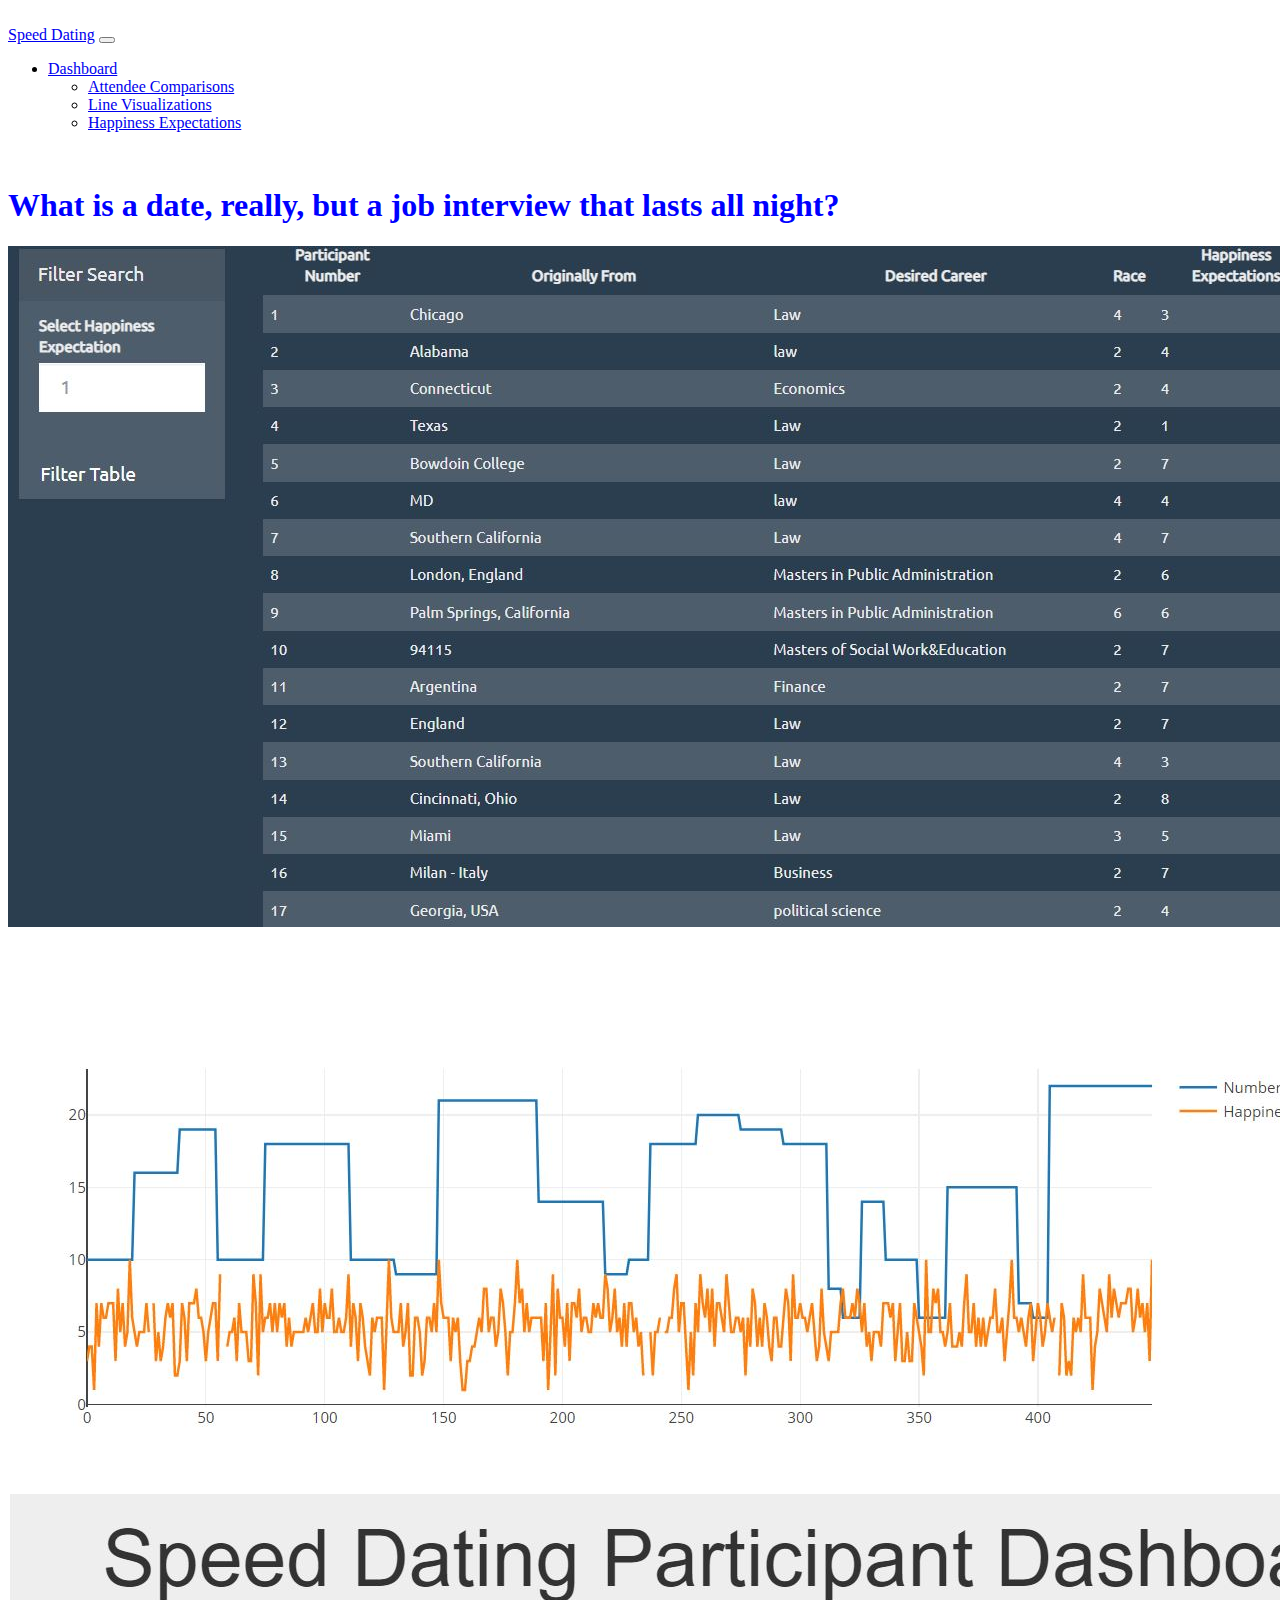
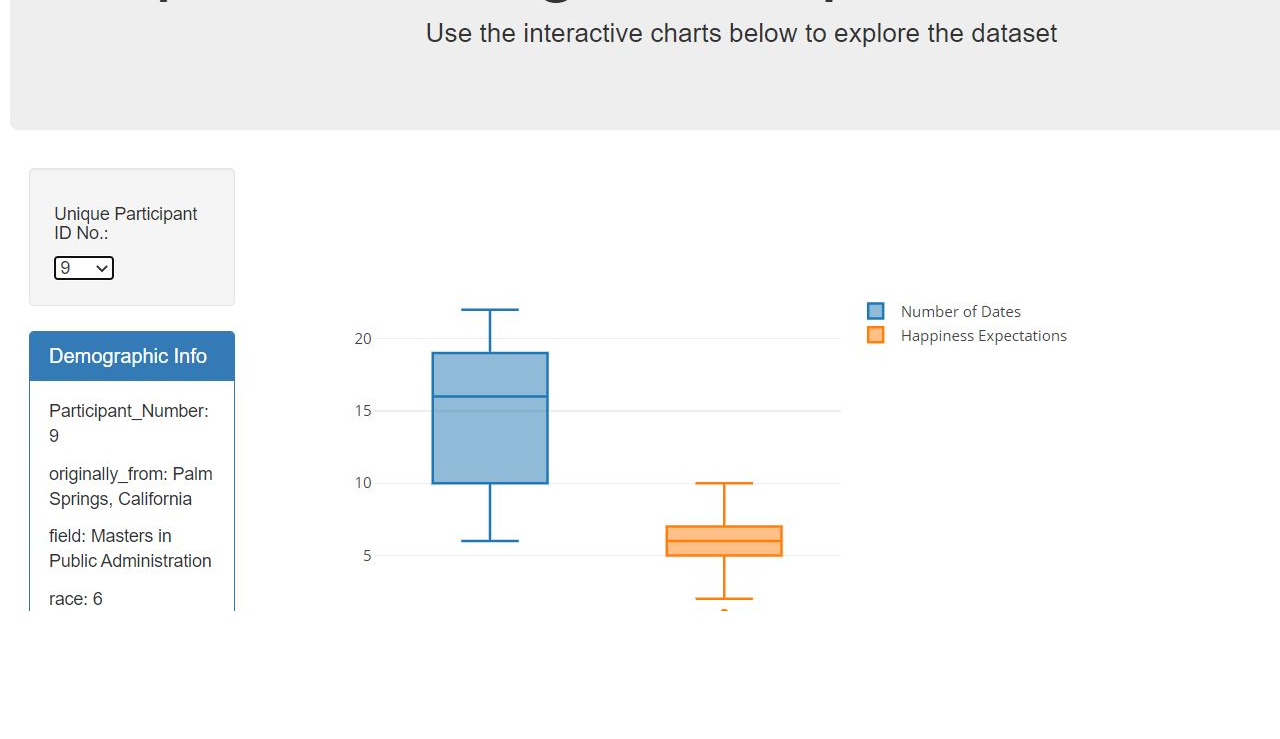
<file: templates/index.html>
<!doctype html>
<html lang="en">
​
<head>
  <!-- Required meta tags -->
  <meta charset="utf-8">
  <meta name="viewport" content="width=device-width, initial-scale=1">
​
  <!-- Bootstrap CSS -->
  <link href="https://cdn.jsdelivr.net/npm/bootstrap@5.0.1/dist/css/bootstrap.min.css" rel="stylesheet"
    integrity="sha384-+0n0xVW2eSR5OomGNYDnhzAbDsOXxcvSN1TPprVMTNDbiYZCxYbOOl7+AMvyTG2x" crossorigin="anonymous">
​
  <link rel="stylesheet" href="../static/style.css">
  <!-- <Body background="../images/speeddating.jpg"> -->
  <title>Speed Dating</title>
</head>
​
<body>
  <header>
    <div class="container">
      <!-- start of nav bar -->
      <nav class="navbar navbar-expand-lg navbar-light bg-light">
        <div class="container-fluid">
          <a class="navbar-brand" href="index.html"><span id="navbar-span">Speed Dating</span></a>
          <button class="navbar-toggler" type="button" data-bs-toggle="collapse" data-bs-target="#navbarNavDropdown"
            aria-controls="navbarNavDropdown" aria-expanded="false" aria-label="Toggle navigation">
            <span class="navbar-toggler-icon"></span>
          </button>
          <div class="collapse navbar-collapse" id="navbarNavDropdown">
            <ul class="navbar-nav">
              <li class="nav-item dropdown">
                <a class="nav-link dropdown-toggle" href="#" id="navbarDropdownMenuLink" role="button"
                  data-bs-toggle="dropdown" aria-expanded="false">
                  Dashboard
                </a>
                <ul class="dropdown-menu" aria-labelledby="navbarDropdownMenuLink">
                  <li><a class="dropdown-item" href="../templates/grid.html">Attendee Comparisons</a></li>
                  <li><a class="dropdown-item" href="../templates/plotly.html">Line Visualizations</a></li>
                  <li><a class="dropdown-item" href="../templates/plotly.html">Happiness Expectations</a></li>
                  <!-- <li><a class="dropdown-item" href="visualizations/wind_speed.html">Wind Speed</a></li> -->
                <!-- </ul>
              <li class="nav-item">
                <a class="nav-link" href="/scatter">Scatter</a>
              </li>
              <li class="nav-item">
                <a class="nav-link" href="data.html">Data</a>
              </li>
              </li>
            </ul> -->
          </div>
        </div>
    </div>
    </nav>
  </header>
  <!-- end of nav bar -->
    
  <!-- <main class="project-container"></main> -->
  <main>
    <div class="container comp_main-body-container">
      <!-- <nav class="navbar navbar-expand-lg navbar-light bg-light"></nav> -->
​
​
      <div class="col-sm-12 col-md-6 col-lg-12">
        <div class="container comp_right_box">
          <h1>What is a date, really, but a job interview that lasts all night?</h1>
          <div class="row row-cols-1 row-cols-md-2 g-1">
            <div class="col">
              <div class="comp_card">
                <a href="../templates/grid.html">
                  <img src="../static/images/grid.JPG" class="card-img-top" alt="Attendee Comparisons">
                  <div class="card-body">
                  </div>
                </a>
              </div>
            </div>
          
            <div class="col">
              <div class="comp_card">
                <a href="../templates/plotly.html">
                  <img src="../static/images/linegraph.JPG" class="card-img-top" alt="Line Visualizations">
                  <div class="card-body">
​
​
                  </div>
                </a>
              </div>
            </div>
            <div class="col">
              <div class="comp_card">
                <a href="../templates/plotly.html">
                  <img src="../static/images/boxplot.JPG" class="card-img-top" alt="Happiness Expectations">
                  <div class="card-body">
                  </div>
                </a>
              </div>
            </div>
            <!-- <div class="col">
              <div class="comp_card">
                <a href="visualizations/humidity.html">
                  <img src="assets/images/Humidity.png" class="card-img-top" alt="humidity">
                  <div class="card-body">
                  </div>
                </a>
              </div> -->
            </div>
          </div>
        </div>
      </div>
​
​
    </div>
    </div>
    </div>
  </main>
​
  <!-- Option 2: Separate Popper and Bootstrap JS -->
​
  <script src="https://cdn.jsdelivr.net/npm/@popperjs/core@2.9.2/dist/umd/popper.min.js"
    integrity="sha384-IQsoLXl5PILFhosVNubq5LC7Qb9DXgDA9i+tQ8Zj3iwWAwPtgFTxbJ8NT4GN1R8p"
    crossorigin="anonymous"></script>
  <script src="https://cdn.jsdelivr.net/npm/bootstrap@5.0.1/dist/js/bootstrap.min.js"
    integrity="sha384-Atwg2Pkwv9vp0ygtn1JAojH0nYbwNJLPhwyoVbhoPwBhjQPR5VtM2+xf0Uwh9KtT"
    crossorigin="anonymous"></script>
​
</body>
​
</html>
</file>
<file: static/style.css>
h1 {
color: blue;

}

.iframeContainer {
  padding: 20px;
  border: 1px solid #e3e3e3;
}

/* Sticky Footer rules (https://getbootstrap.com/examples/sticky-footer/) */
html {
  position: relative;
  min-height: 100%;
}

body {
  /* Padding bottom by footer height */
  padding-bottom: 80px;
}

#footer {
  position: absolute;
  bottom: 0;
  width: 100%; /* Set the fixed height of the footer here */
  height: 10px;
  padding-top: 20px;
  padding-bottom: 40px;
  text-align: center;
  background-color: #f5f5f5;
}

#footer p {
  margin: 0;
  font-size: 16px;
}
</file>
